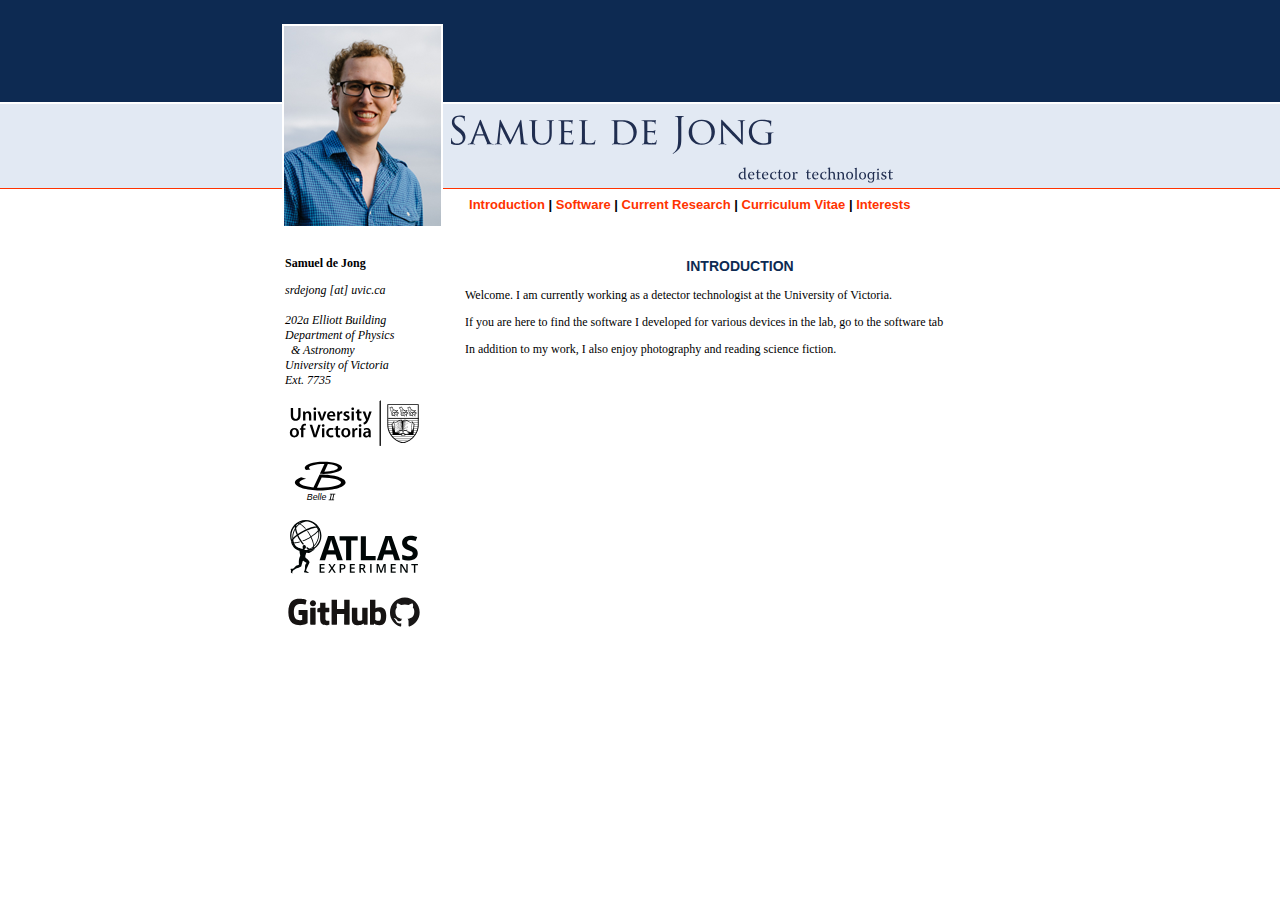
<file: index.html>
<!DOCTYPE HTML PUBLIC "-//W3C//DTD HTML 4.01 Transitional//EN"
"http://www.w3.org/TR/html4/loose.dtd">
<html>
<head>
<meta http-equiv="Content-Type" content="text/html; charset=iso-8859-1">
<title>Samuel de Jong</title>

<link rel="stylesheet" type="text/css" href="style.css"/>

</head>

<body>

<div id="content">

  <div id="topleft"><img src="images/sam.png" width="178" height="234" border="0" align="top"></div>
  <div id="topright"><object data="images/samueldejong.svg" width="442" height="68"></object><br/><br/>

	<span class="nav">&nbsp;&nbsp;&nbsp;&nbsp;
	<a href="index.html">Introduction</a> |
	<a href="DeviceCode.html">Software</a> |
	<a href="research.html">Current Research</a> |
	<a href="cv.html">Curriculum Vitae</a> |
	<a href="interests.html">Interests</a>
	</span>

  </div>
  
  	<div id="navigation">
<p><b>Samuel de Jong</b></p>
<p><em>
srdejong [at] uvic.ca<br/><br/>
202a Elliott Building<br/>
Department of Physics<br/>&nbsp;&nbsp;&amp; Astronomy<br/>
University of Victoria<br/>
Ext. 7735
</em></p>
		<p><object data="images/uvic.svg" width="138" height="46"></object> </p>
		<p><object data="images/belle2.svg" width="79" height="46"></object> </p>
		<p><object data="images/ATLAS.svg" width="138" height="61"></object> </p>
		<p><object data="images/github.svg" width="138" height="46"></object> </p>
				
	</div>

<div id="main">

	<p class="pagetitle">INTRODUCTION</p>
	
						<!-- TEXT HERE -->
	
	<p>Welcome. I am currently working as a detector technologist at the University of Victoria.</p>

	<p>If you are here to find the software I developed for various devices in the lab, go to the software tab</p>

	<p>In addition to my work, I also enjoy photography and reading science fiction. </p>
	
						<!-- TEXT END -->


</div>

</div>

</body>
</html>
</file>
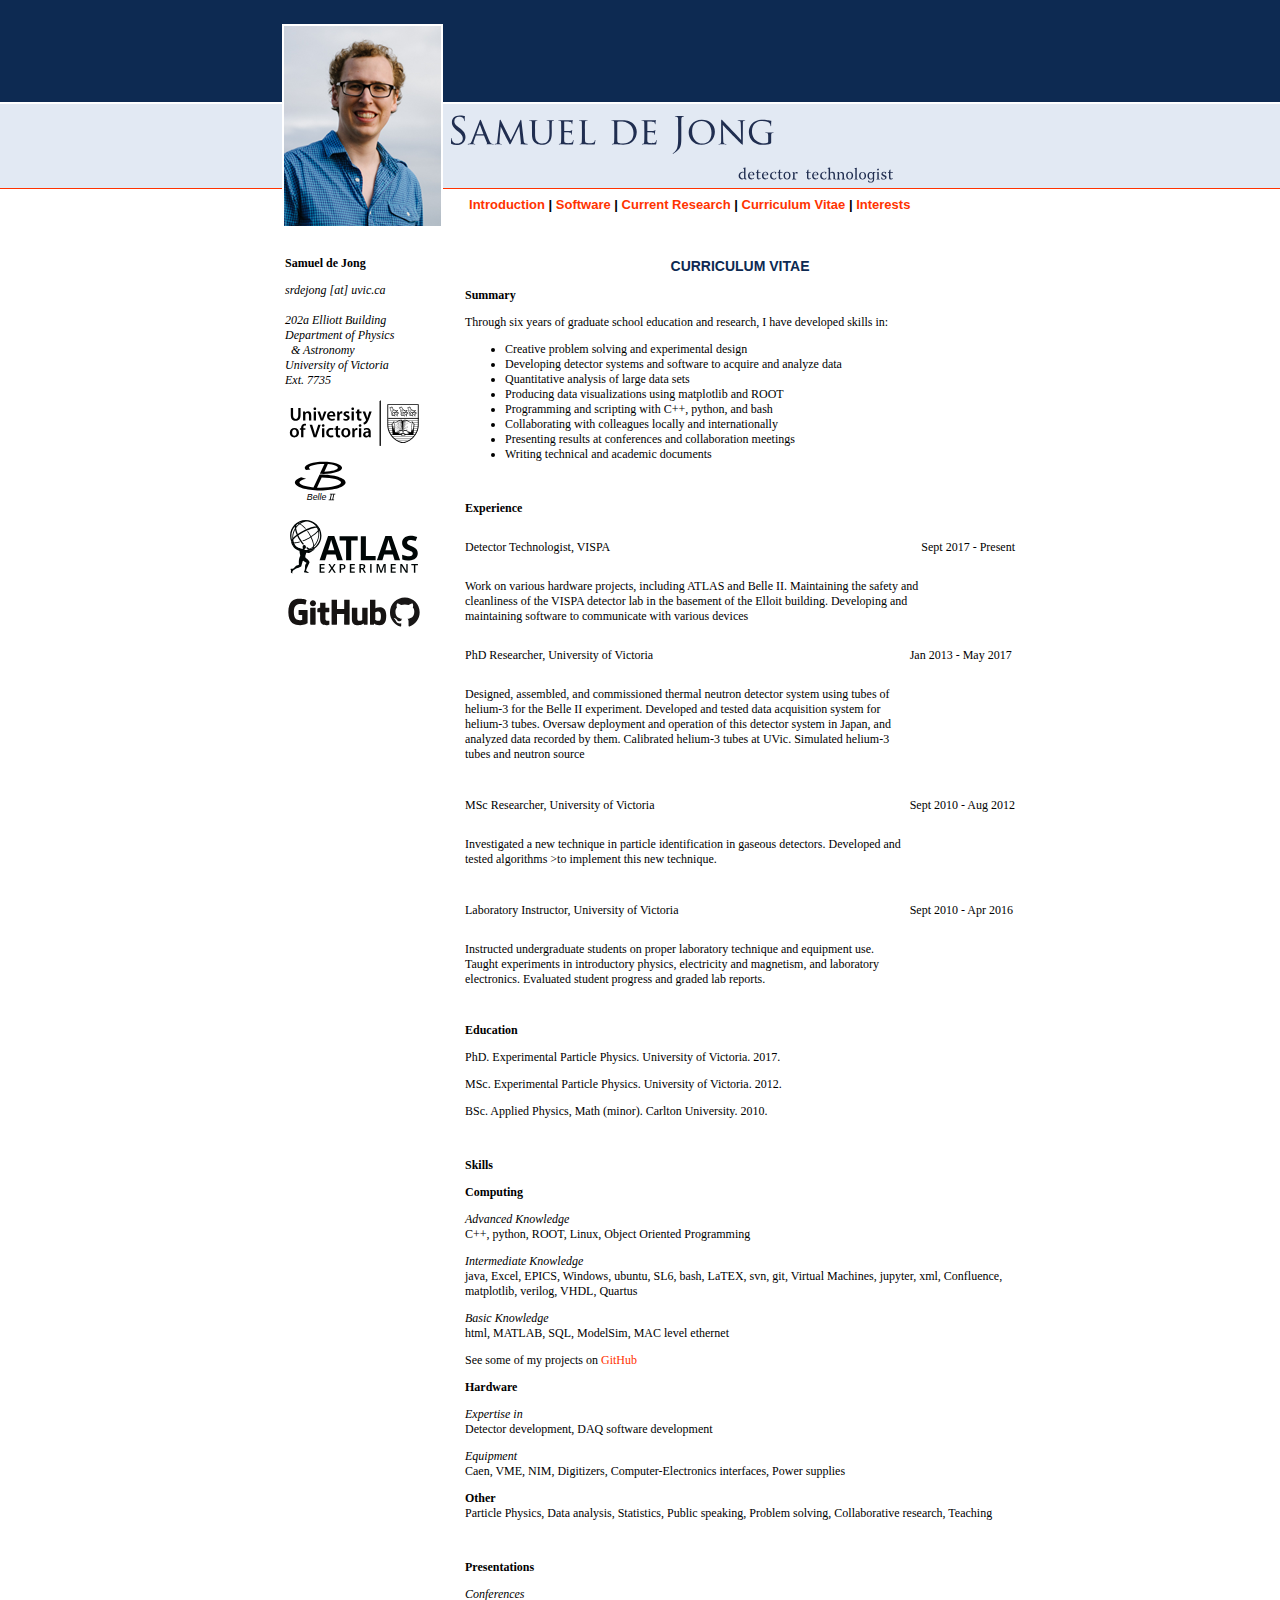
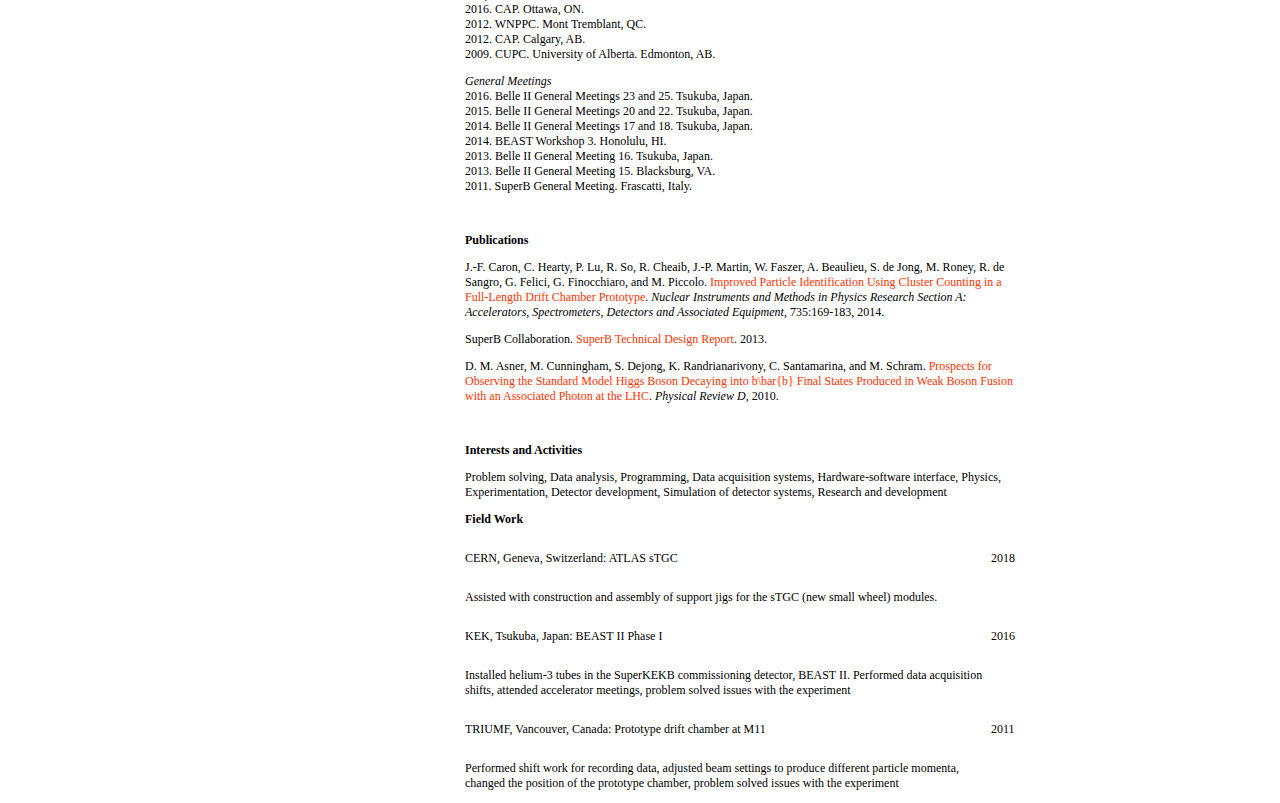
<file: cv.html>
<!DOCTYPE HTML PUBLIC "-//W3C//DTD HTML 4.01 Transitional//EN"
"http://www.w3.org/TR/html4/loose.dtd">
<html>
<head>
<meta http-equiv="Content-Type" content="text/html; charset=iso-8859-1">
<title>Samuel de Jong: Currivulum Vitae</title>

<link rel="stylesheet" type="text/css" href="style.css"/>

</head>

<body>

<div id="content">

  <div id="topleft"><img src="images/sam.png" width="178" height="234" border="0" align="top"></div>
  <div id="topright"><object data="images/samueldejong.svg" width="442" height="68"></object><br/><br/>

	<span class="nav">&nbsp;&nbsp;&nbsp;&nbsp;
	<a href="index.html">Introduction</a> |
	<a href="DeviceCode.html">Software</a> |
	<a href="research.html">Current Research</a> |
	<a href="cv.html">Curriculum Vitae</a> |
	<a href="interests.html">Interests</a>
	</span>

  </div>
  
  	<div id="navigation">
<p><b>Samuel de Jong</b></p>
<p><em>
srdejong [at] uvic.ca<br/><br/>
202a Elliott Building<br/>
Department of Physics<br/>&nbsp;&nbsp;&amp; Astronomy<br/>
University of Victoria<br/>
Ext. 7735
</em></p>

		<p><object data="images/uvic.svg" width="138" height="46"></object> </p>
		<p><object data="images/belle2.svg" width="79" height="46"></object> </p>
		<p><object data="images/ATLAS.svg" width="138" height="61"></object> </p>
		<p><object data="images/github.svg" width="138" height="46"></object> </p>
	</div>

<div id="main">

	<p class="pagetitle">CURRICULUM VITAE</p>
	


<p><a name="summ"></a><b>Summary</b></p>

<p class="noindent" >Through six years of graduate school education and research, I have developed skills in:
     <ul class="itemize1">
     <li class="itemize">Creative problem solving and experimental design
     </li>
     <li class="itemize">Developing detector systems and software to acquire and analyze data
     </li>
     <li class="itemize">Quantitative analysis of large data sets
     </li>
     <li class="itemize">Producing data visualizations using matplotlib and ROOT
     </li>
     <li class="itemize">Programming and scripting with C++, python, and bash
     </li>
     <li class="itemize">Collaborating with colleagues locally and internationally
     </li>
     <li class="itemize">Presenting results at conferences and collaboration meetings
     </li>
     <li class="itemize">Writing technical and academic documents
     </li></ul>




<br/>
<p><a name="exp"></a><b>Experience</b></p>


<div class="tabular"> <table id="TBL-2" class="tabular" 
cellspacing="0" cellpadding="0"  
><colgroup id="TBL-2-1g"><col 
id="TBL-2-1"><col 
id="TBL-2-2"></colgroup><tr  
 style="vertical-align:baseline;" id="TBL-2-1-"><td  style="white-space:wrap; text-align:left;" id="TBL-2-1-1"  
class="td11"><!--l. 81-->

<p class="noindent" ><span class="cmti-10">Detector Technologist, VISPA </td><td  style="white-space:nowrap; text-align:left;" id="TBL-2-1-2"  
class="td11"><span 
class="cmcsc-10">Sept 2017 - Present</span></td>
</tr><tr  
 style="vertical-align:baseline;" id="TBL-2-2-"><td  style="white-space:wrap; text-align:left;" id="TBL-2-2-1"  
class="td11"><!--l. 82--><p class="noindent" ><span 
class="cmr-8">Work on various hardware projects, including ATLAS and Belle II. Maintaining the safety and cleanliness of the VISPA detector lab in the basement of the Elloit building. Developing and maintaining software to communicate with various devices

</span>                                                              </td><td  style="white-space:nowrap; text-align:left;" id="TBL-2-2-2"  
class="td11">                    </td>
</tr>


<div class="tabular"> <table id="TBL-2" class="tabular" 
cellspacing="0" cellpadding="0"  
><colgroup id="TBL-2-1g"><col 
id="TBL-2-1"><col 
id="TBL-2-2"></colgroup><tr  
 style="vertical-align:baseline;" id="TBL-2-1-"><td  style="white-space:wrap; text-align:left;" id="TBL-2-1-1"  
class="td11"><!--l. 81-->

<p class="noindent" ><span class="cmti-10">PhD Researcher, University of Victoria </td><td  style="white-space:nowrap; text-align:left;" id="TBL-2-1-2"  
class="td11"><span 
class="cmcsc-10">Jan 2013 - May 2017</span></td>
</tr><tr  
 style="vertical-align:baseline;" id="TBL-2-2-"><td  style="white-space:wrap; text-align:left;" id="TBL-2-2-1"  
class="td11"><!--l. 82--><p class="noindent" ><span 
class="cmr-8">Designed, assembled, and commissioned thermal neutron detector system using tubes of helium-3 for the Belle II experiment. Developed and tested data acquisition system for helium-3 tubes. Oversaw deployment and operation of this detector system in Japan, and analyzed data recorded by them. Calibrated helium-3 tubes at UVic. Simulated helium-3 tubes and neutron source</span>                                                              </td><td  style="white-space:nowrap; text-align:left;" id="TBL-2-2-2"  
class="td11">                    </td>
</tr>


<tr  
 style="vertical-align:baseline;" id="TBL-2-3-"><td  style="white-space:wrap; text-align:left;" id="TBL-2-3-1"  
class="td11"><!--l. 83--><p class="noindent" >                                                                             </td><td  style="white-space:nowrap; text-align:left;" id="TBL-2-3-2"  
class="td11">                    </td></tr><tr  
 style="vertical-align:baseline;" id="TBL-2-4-"><td  style="white-space:wrap; text-align:left;" id="TBL-2-4-1"  
class="td11"><!--l. 85--><p class="noindent" ><span 
class="cmti-10">MSc Researcher, University of Victoria </td><td  style="white-space:nowrap; text-align:left;" id="TBL-2-4-2"  
class="td11"><span 
class="cmcsc-10">Sept 2010 - Aug 2012</span></td>
</tr><tr  
 style="vertical-align:baseline;" id="TBL-2-5-"><td  style="white-space:wrap; text-align:left;" id="TBL-2-5-1"  
class="td11"><!--l. 86--><p class="noindent" ><span 
class="cmr-8">Investigated a new technique in particle identification in gaseous detectors. Developed and tested algorithms >to implement this new technique.</span>                                                                                                  </td><td  style="white-space:nowrap; text-align:left;" id="TBL-2-5-2"  
class="td11">                    </td>
</tr><tr  
 style="vertical-align:baseline;" id="TBL-2-6-"><td  style="white-space:wrap; text-align:left;" id="TBL-2-6-1"  
class="td11"><!--l. 87--><p class="noindent" >                                                                             </td><td  style="white-space:nowrap; text-align:left;" id="TBL-2-6-2"  
class="td11">                    </td>
</tr><tr  
 style="vertical-align:baseline;" id="TBL-2-7-"><td  style="white-space:wrap; text-align:left;" id="TBL-2-7-1"  
class="td11"><!--l. 89--><p class="noindent" ><span 
class="cmti-10">Laboratory Instructor, University of Victoria                                                              </td><td  style="white-space:nowrap; text-align:left;" id="TBL-2-7-2"  
class="td11"><span 
class="cmcsc-10">Sept 2010 - Apr 2016</span></td>
</tr><tr  
 style="vertical-align:baseline;" id="TBL-2-8-"><td  style="white-space:wrap; text-align:left;" id="TBL-2-8-1"  
class="td11"><!--l. 90--><p class="noindent" ><span 
class="cmr-8">Instructed undergraduate students on proper laboratory technique and equipment use. Taught experiments in introductory physics, electricity and magnetism, and laboratory electronics. Evaluated student progress and graded lab reports.</span>                                                                                                               </td><td  style="white-space:nowrap; text-align:left;" id="TBL-2-8-2"  
class="td11">                    </td>
</tr><tr  
 style="vertical-align:baseline;" id="TBL-2-9-"><td  style="white-space:wrap; text-align:left;" id="TBL-2-9-1"  
class="td11"><!--l. 91--><p class="noindent" >                                                                             
</td><td  style="white-space:nowrap; text-align:left;" id="TBL-2-9-2"  
class="td11">                    </td>

</tr><tr  
 style="vertical-align:baseline;" id="TBL-2-10-"><td  style="white-space:wrap; text-align:left;" id="TBL-2-10-1"  
class="td11">                                                                             </td></tr></table></div>
<a 
 id="x1-2001r2"></a>


<p><a name="education"></a><b>Education</b></p>

<p>PhD. Experimental Particle Physics. University of Victoria. 2017.</p>
<p>MSc. Experimental Particle Physics. University of Victoria. 2012.</p>
<p>BSc. Applied Physics, Math (minor). Carlton University. 2010.</p>

	<br/>

<p><a name="skill"></a><b>Skills</b></p>

<p><b>Computing</b><br/>
<p><em>Advanced Knowledge</em><br/>
C++, python, ROOT, Linux, Object Oriented Programming
<p><em>Intermediate Knowledge</em><br/>
java, Excel, EPICS, Windows, ubuntu, SL6, bash, LaTEX, svn, git, Virtual Machines, jupyter, xml, Confluence, matplotlib, verilog, VHDL, Quartus
<p><em>Basic Knowledge</em><br/>
html, MATLAB, SQL, ModelSim, MAC level ethernet
</p>
See some of my projects on <a href="https://github.com/samdejong86">GitHub</a>



<p><b>Hardware</b><br/>
<p><em>Expertise in</em><br/>
Detector development, DAQ software development
<p><em>Equipment</em><br/>
Caen, VME, NIM, Digitizers, Computer-Electronics interfaces, Power supplies
</p>

<p><b>Other</b><br/>
Particle Physics, Data analysis, Statistics, Public speaking, Problem solving, Collaborative research, Teaching
</p>

<br/>

<p><a name="pres"></a><b>Presentations</b></p>

<p><em>Conferences</em><br/>
2016. CAP. Ottawa, ON.<br/>
2012. WNPPC. Mont Tremblant, QC.<br/>
2012. CAP. Calgary, AB.<br/>
2009. CUPC. University of Alberta. Edmonton, AB.

</p>

<p><em>General Meetings</em><br/>
2016. Belle II General Meetings 23 and 25. Tsukuba, Japan.<br/>
2015. Belle II General Meetings 20 and 22. Tsukuba, Japan.<br/>
2014. Belle II General Meetings 17 and 18. Tsukuba, Japan.<br/>

2014. BEAST Workshop 3. Honolulu, HI.<br/>
2013. Belle II General Meeting 16. Tsukuba, Japan.<br/>
2013. Belle II General Meeting 15. Blacksburg, VA.<br/>
2011. SuperB General Meeting. Frascatti, Italy.
</p>



<br/>
<p><a name="pub"></a><b>Publications</b></p>

<p>J.-F. Caron, C. Hearty, P. Lu, R. So, R. Cheaib, J.-P. Martin, W. Faszer, A. Beaulieu, S. de Jong, M. Roney, R. de Sangro, G. Felici, G. Finocchiaro, and M. Piccolo. <a href="http://arxiv.org/abs/1307.8101 ">Improved Particle Identification Using Cluster Counting in a Full-Length Drift Chamber Prototype</a>. <em>Nuclear Instruments and Methods in Physics Research Section A: Accelerators, Spectrometers, Detectors and Associated Equipment</em>, 735:169-183, 2014.</p>
<p>SuperB Collaboration. <a href="http://arxiv.org/abs/1306.5655">SuperB Technical Design Report</a>. 2013.</p>
<p>D. M. Asner, M. Cunningham, S. Dejong, K. Randrianarivony, C. Santamarina, and M. Schram. <a href="http://arxiv.org/abs/1004.0535">Prospects for Observing the Standard Model Higgs Boson Decaying into b\bar{b} Final States Produced in Weak Boson Fusion with an Associated Photon at the LHC</a>. <em>Physical Review D</em>, 2010.</p>

<br/>
<p><a name="interest"></a><b>Interests and Activities</b></p>

Problem solving, Data analysis, Programming, Data acquisition systems, Hardware-software interface, Physics, Experimentation, Detector development, Simulation of detector systems, Research and development
       
<br/>


<p><a name="field"></a><b>Field Work</b></p>

<div class="tabular"> <table id="TBL-8" class="tabular" 
cellspacing="0" cellpadding="0"  
><colgroup id="TBL-8-1g"><col 
id="TBL-8-1"><col 
id="TBL-8-2"></colgroup>

<tr  
 style="vertical-align:baseline;" id="TBL-8-3-"><td  style="white-space:wrap; text-align:left;" id="TBL-8-3-1"  
class="td11"><!--l. 158--><p class="noindent" ><span 
class="cmbx-10">CERN</span>, Geneva, Switzerland: ATLAS sTGC                                                               </td><td  style="white-space:nowrap; text-align:left;" id="TBL-8-3-2"  
class="td11">2018</td>
</tr><tr  
 style="vertical-align:baseline;" id="TBL-8-4-"><td  style="white-space:wrap; text-align:left;" id="TBL-8-4-1"  
class="td11"><!--l. 158--><p class="noindent" ><span 
class="cmr-8">Assisted with construction and assembly of support jigs for the sTGC (new small wheel) modules.</span>                                    </td><td  style="white-space:nowrap; text-align:left;" id="TBL-8-4-2"  
class="td11">    </td>
</tr>


<tr  
 style="vertical-align:baseline;" id="TBL-8-3-"><td  style="white-space:wrap; text-align:left;" id="TBL-8-3-1"  
class="td11"><!--l. 158--><p class="noindent" ><span 
class="cmbx-10">KEK</span>, Tsukuba, Japan: BEAST II Phase I                                                                </td><td  style="white-space:nowrap; text-align:left;" id="TBL-8-3-2"  
class="td11">2016</td>
</tr><tr  
 style="vertical-align:baseline;" id="TBL-8-4-"><td  style="white-space:wrap; text-align:left;" id="TBL-8-4-1"  
class="td11"><!--l. 158--><p class="noindent" ><span 
class="cmr-8">Installed helium-3 tubes in the SuperKEKB commissioning detector, BEAST II. Performed data acquisition shifts, attended accelerator meetings, problem solved issues with the experiment</span>                                    </td><td  style="white-space:nowrap; text-align:left;" id="TBL-8-4-2"  
class="td11">    </td>
</tr>

<tr  
 style="vertical-align:baseline;" id="TBL-8-1-"><td  style="white-space:wrap; text-align:left;" id="TBL-8-1-1"  
class="td11"><!--l. 156--><p class="noindent" ><span 
class="cmbx-10">TRIUMF</span>, Vancouver, Canada: Prototype drift chamber at M11</td><td  style="white-space:nowrap; text-align:left;" id="TBL-8-1-2"  
class="td11">2011</td>
</tr><tr  
 style="vertical-align:baseline;" id="TBL-8-2-"><td  style="white-space:wrap; text-align:left;" id="TBL-8-2-1"  
class="td11"><!--l. 156--><p class="noindent" ><span 
class="cmr-8">Performed shift work for recording data, adjusted beam settings to produce different particle momenta, changed the position of the prototype chamber, problem solved issues with the experiment</span>                       </td><td  style="white-space:nowrap; text-align:left;" id="TBL-8-2-2"  
class="td11">    </td>
</tr>






<tr  
 style="vertical-align:baseline;" id="TBL-8-5-"><td  style="white-space:wrap; text-align:left;" id="TBL-8-5-1"  
class="td11">                                                                             </td></tr></table></div>
<a id="x1-6001r6"></a>










</div>

</div>

</body>
</html>
</file>
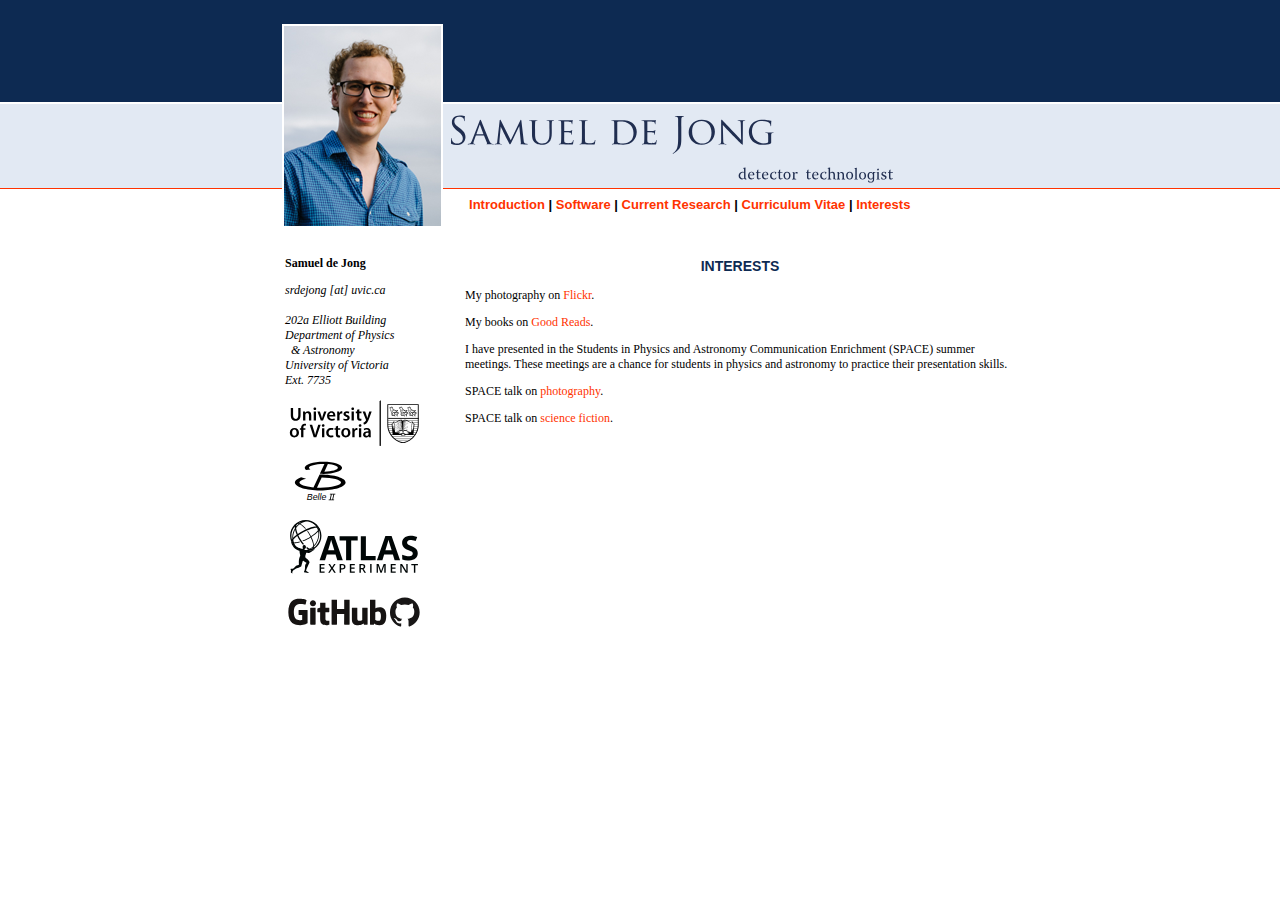
<file: interests.html>
<!DOCTYPE HTML PUBLIC "-//W3C//DTD HTML 4.01 Transitional//EN"
"http://www.w3.org/TR/html4/loose.dtd">
<html>
<head>
<meta http-equiv="Content-Type" content="text/html; charset=iso-8859-1">
<title>Samuel de Jong: Interests</title>

<link rel="stylesheet" type="text/css" href="style.css"/>

</head>

<body>

<div id="content">

  <div id="topleft"><img src="images/sam.png" width="178" height="234" border="0" align="top"></div>
  <div id="topright"><object data="images/samueldejong.svg" width="442" height="68"></object><br/><br/>

	<span class="nav">&nbsp;&nbsp;&nbsp;&nbsp;
	<a href="index.html">Introduction</a> | 
	<a href="DeviceCode.html">Software</a> |
	<a href="research.html">Current Research</a> |
	<a href="cv.html">Curriculum Vitae</a> |
	<a href="interests.html">Interests</a>
	</span>

  </div>
  
  	<div id="navigation">
<p><b>Samuel de Jong</b></p>
<p><em>
srdejong [at] uvic.ca<br/><br/>
202a Elliott Building<br/>
Department of Physics<br/>&nbsp;&nbsp;&amp; Astronomy<br/>
University of Victoria<br/>
Ext. 7735
</em></p>

		<p><object data="images/uvic.svg" width="138" height="46"></object> </p>
		<p><object data="images/belle2.svg" width="79" height="46"></object> </p>
		<p><object data="images/ATLAS.svg" width="138" height="61"></object> </p>
		<p><object data="images/github.svg" width="138" height="46"></object> </p>
	</div>

<div id="main">

	<p class="pagetitle">INTERESTS</p>
	
						<!-- TEXT HERE -->
	
	<p>My photography on <a href="https://www.flickr.com/photos/samdejong/">Flickr</a>.</p>
	<p>My books on <a href="https://www.goodreads.com/legoman_86">Good Reads</a>. </p>

	<p>I have presented in the Students in Physics and Astronomy Communication Enrichment (SPACE) summer meetings. These meetings are a chance for students in physics and astronomy to practice their presentation skills. </p>

	<p>SPACE talk on <a href="PDF/Space_Talk_Photography.pdf">photography</a>.</p>
	<p>SPACE talk on <a href="PDF/Space_Talk_SciFi.pdf">science fiction</a>.</p>
	
						<!-- TEXT END -->

</div>

</div>

</body>
</html>
</file>
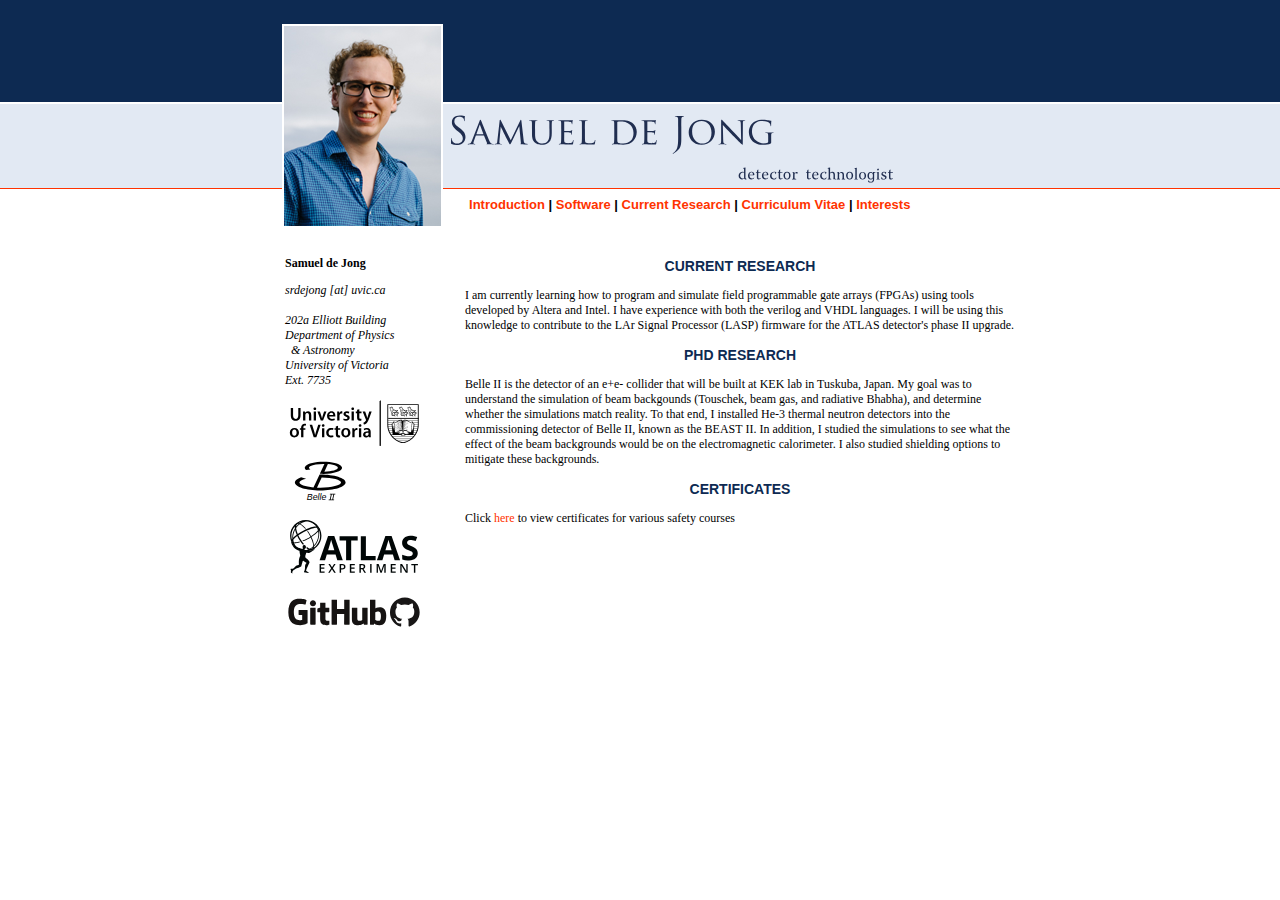
<file: research.html>
<!DOCTYPE HTML PUBLIC "-//W3C//DTD HTML 4.01 Transitional//EN"
"http://www.w3.org/TR/html4/loose.dtd">
<html>
<head>
<meta http-equiv="Content-Type" content="text/html; charset=iso-8859-1">
<title>Samuel de Jong: Current Research</title>

<link rel="stylesheet" type="text/css" href="style.css"/>

</head>

<body>

<div id="content">

  <div id="topleft"><img src="images/sam.png" width="178" height="234" border="0" align="top"></div>
  <div id="topright"><object data="images/samueldejong.svg" width="442" height="68"></object><br/><br/>

	<span class="nav">&nbsp;&nbsp;&nbsp;&nbsp;
	<a href="index.html">Introduction</a> |
	<a href="DeviceCode.html">Software</a> |
	<a href="research.html">Current Research</a> |
	<a href="cv.html">Curriculum Vitae</a> |
	<a href="interests.html">Interests</a>
	</span>

  </div>
  
  	<div id="navigation">
<p><b>Samuel de Jong</b></p>
<p><em>
srdejong [at] uvic.ca<br/><br/>
202a Elliott Building<br/>
Department of Physics<br/>&nbsp;&nbsp;&amp; Astronomy<br/>
University of Victoria<br/>
Ext. 7735
</em></p>

		<p><object data="images/uvic.svg" width="138" height="46"></object> </p>
		<p><object data="images/belle2.svg" width="79" height="46"></object> </p>
		<p><object data="images/ATLAS.svg" width="138" height="61"></object> </p>
		<p><object data="images/github.svg" width="138" height="46"></object> </p>
	</div>

<div id="main">

	<p class="pagetitle">CURRENT RESEARCH</p>
	
						<!-- TEXT HERE -->
	
	<p><a name="atlas"></a>I am currently learning how to program and simulate field programmable gate arrays (FPGAs) using tools developed by Altera and Intel. I have experience with both the verilog and VHDL languages. I will be using this knowledge to contribute to the LAr Signal Processor (LASP) firmware for the ATLAS detector's phase II upgrade.
	</p>


	<p class="pagetitle">PHD RESEARCH</p>

	<p><a name="belle2"></a> Belle II is the detector of an e+e- collider that will be built at KEK lab in Tuskuba, Japan. My goal was to understand the simulation of beam backgounds (Touschek, beam gas, and radiative Bhabha), and determine whether the simulations match reality. To that end, I installed He-3 thermal neutron detectors into the commissioning detector of Belle II, known as the BEAST II. In addition, I studied the simulations to see what the effect of the beam backgrounds would be on the electromagnetic calorimeter. I also studied shielding options to mitigate these backgrounds.</p>
	
						<!-- TEXT END -->

	<p class="pagetitle">CERTIFICATES</p>
	
	<p>Click <a href="https://particle.phys.uvic.ca/~srdejong/Certificates/">here</a> to view certificates for various safety courses</p>

</div>

</div>

</body>
</html>
</file>
<file: style.css>
/* CSS Document */

body
	{
	margin: 0;
	padding: 0;
	background: #fff url(images/bg.jpg) repeat-x;
	font: 12px Georgia, serif;
	color: #000;
	}

a:link
	{
	color: #FF3300;
	text-decoration: none;
	}

a:visited
	{
	color: #FF9900;
	text-decoration: none;
	}

a:hover
	{
	color: #FF9900;
	text-decoration: underline;
	}
	
a:active
	{
	color: #FF9900;
	text-decoration: none;
	}

a.img-border
	{
	text-decoration: none;
	border: 0 none;
	}

.nav
	{
	font-weight: bold;
	font-size: 13px;
	}

.nav a
	{
	color: #FF3300;
	text-decoration: none;
	border: 0;
	}

.nav a:hover { color: #FF9900; text-decoration: underline; border: 0; }

.nav a:visited { color: #FF3300; border: 0; }

.pagetitle
	{
	color: #0d2a52;
	font: 14px Arial, serif;
	font-weight: bold;
	text-align: center;
	}

#content
	{
	position: relative;
	margin: 0px auto;
	width: 750px;
	top: 0px;
	}

#topleft
	{
	position: absolute;
	margin: 0;
	width: 178px;
	height: 234px;
	top: 0px;
	left: 0px;
	}
	
#topright
	{
	position: absolute;
	margin: 0;
	width: 550px;
	height: 147px;
	top: 115px;
	left: 186px;
	font: 12px Arial, serif;
	}

#navigation
	{
	position: absolute;
	margin: 0;
	width: 155px;
	top: 244px;
	left: 20px;
	}
	
#main
	{
	position: absolute;
    width: 550px;
    margin: 0px;
	left: 200px;
	top: 244px;
	}
</file>
